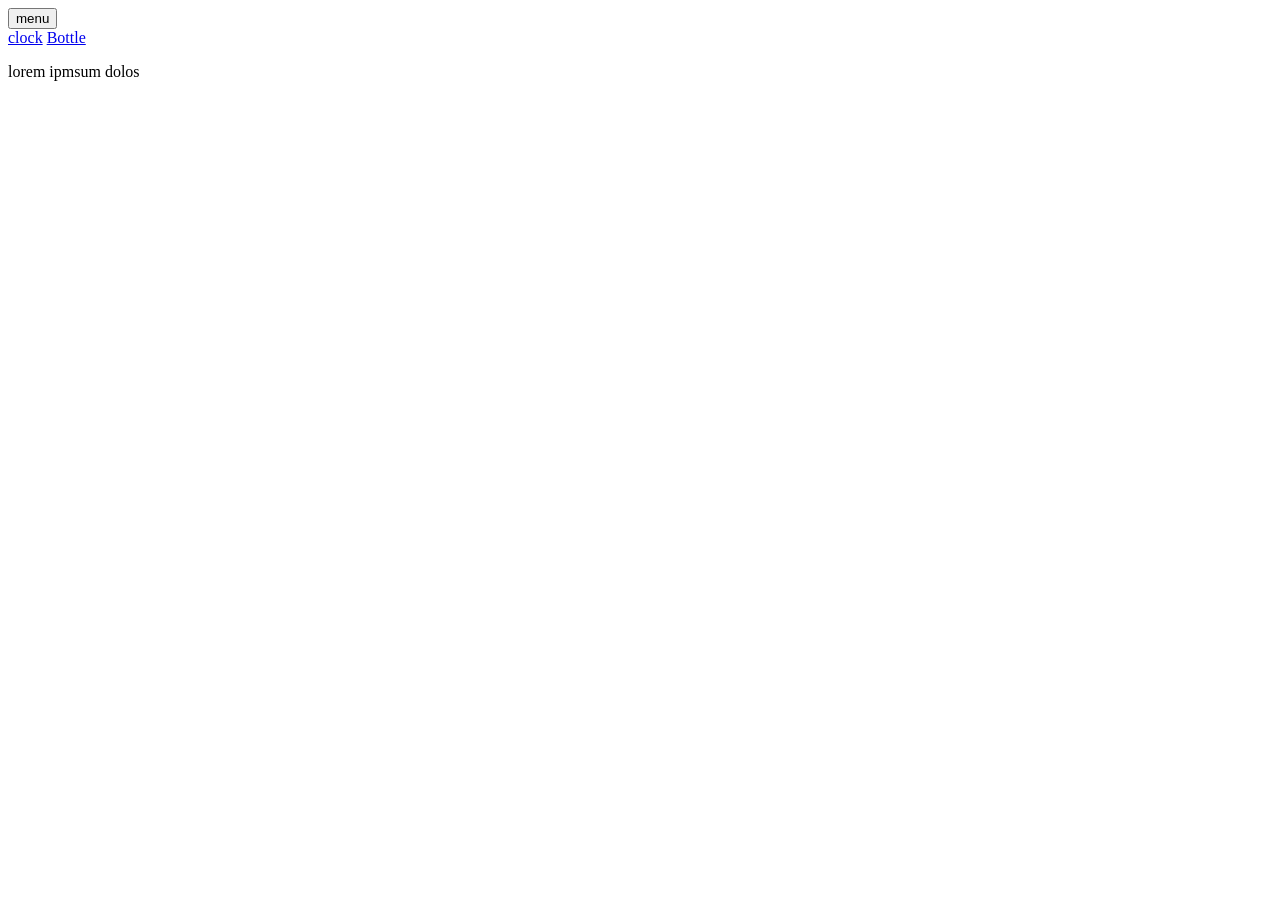
<file: CSS/Drop down menu/index.html>
<html>
  <head>
    <meta charset = "UTF-8">
    <link rel = "stylesheet" href = "drop.css">
  </head>
  <body>
    <div class = "dropdown">
      <button>menu</button>
      <div class = "content">
        <a href ="#">clock</a>
        <a href ="#">Bottle</a>
      </div>
    </div>
    <p>lorem ipmsum dolos</p>
  </body>
</html>
</file>
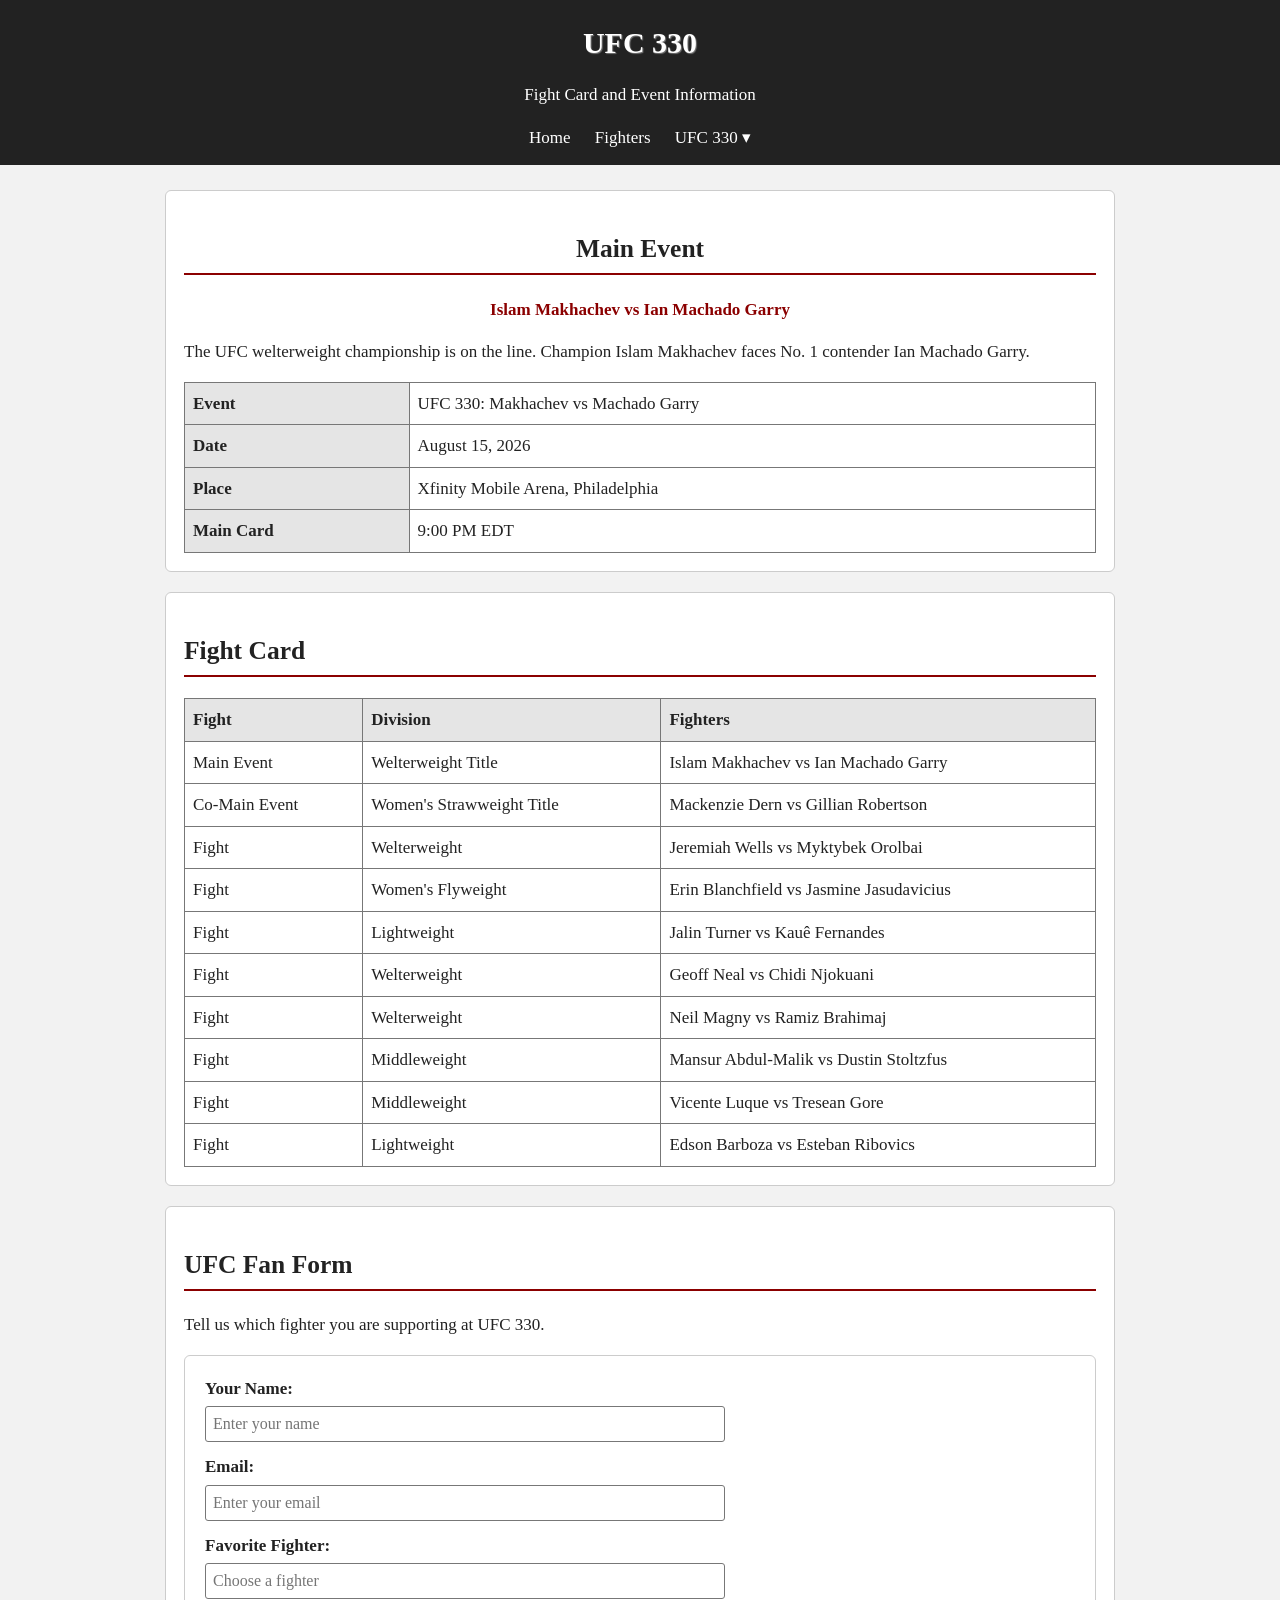
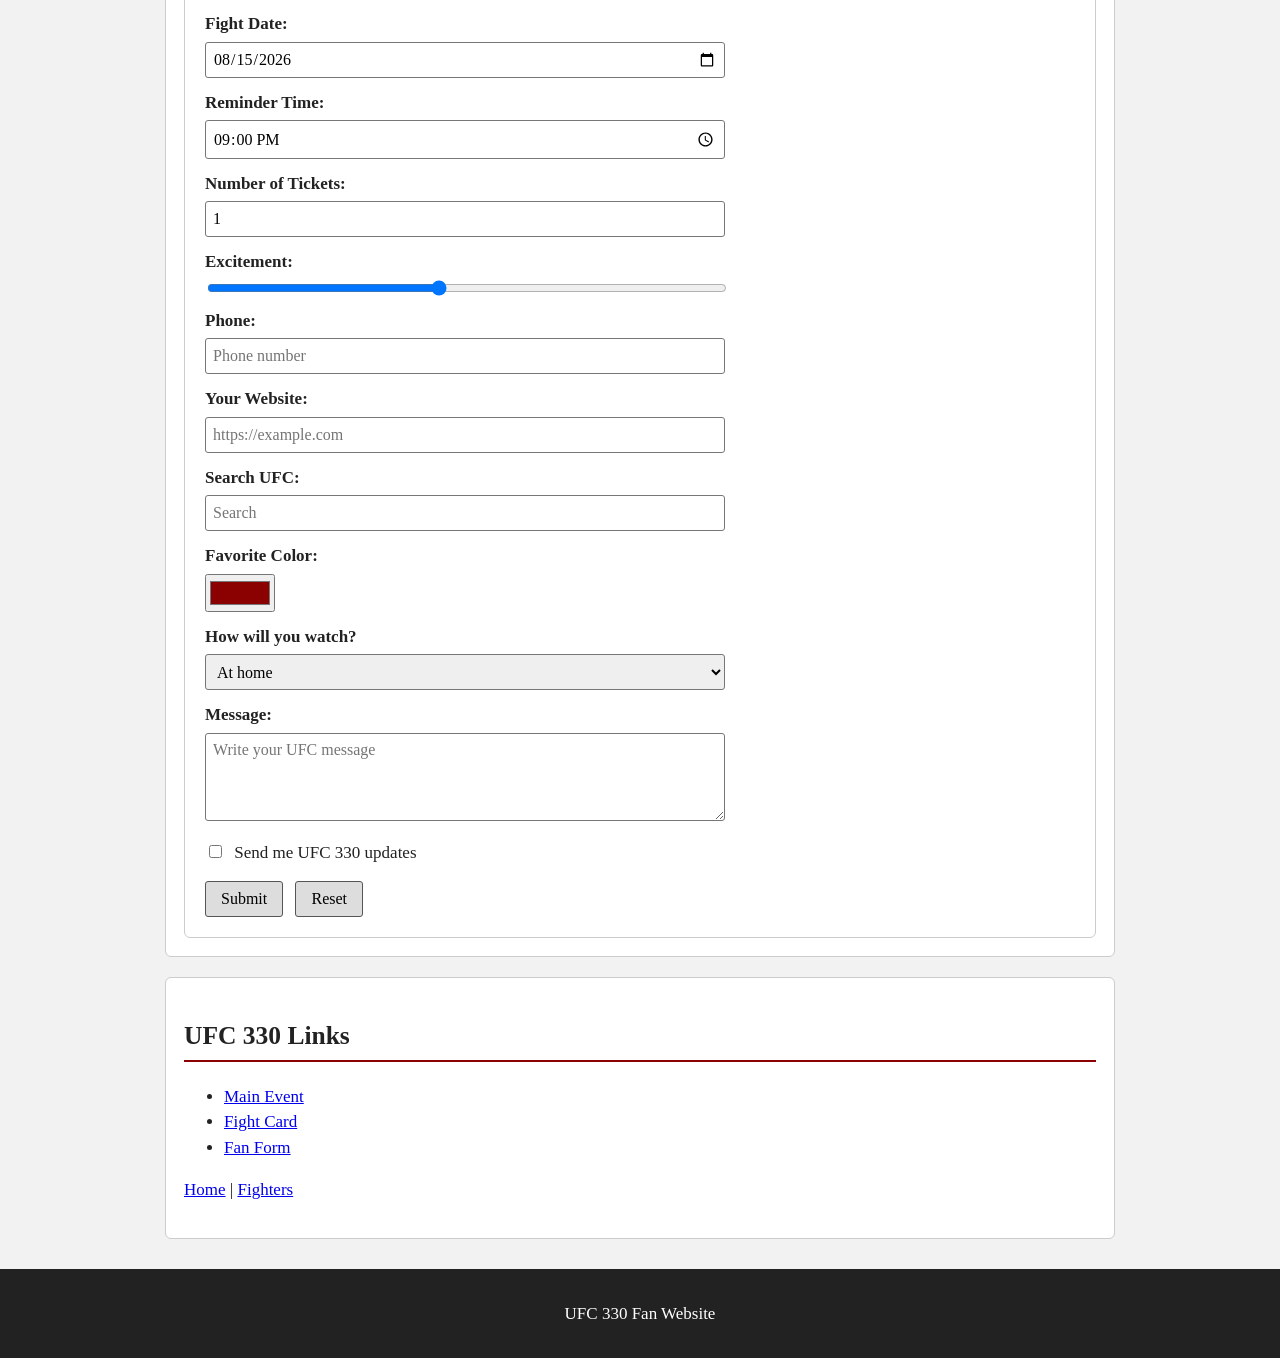
<file: Practice/UFC-330/event.html>
<!DOCTYPE html><html lang="en"><head><meta charset="UTF-8">
<meta name="viewport" content="width=device-width, initial-scale=1.0">
<meta name="description" content="UFC 330: Islam Makhachev vs Ian Machado Garry">
<meta name="keywords" content="UFC 330, Makhachev, Machado Garry, UFC">
<link rel="stylesheet" href="styles.css"><title>UFC 330 - Event</title>
<style>.event-title{text-align:center}.small-heading{font-size:20px}</style></head><body>
<header><h1>UFC 330</h1><p>Fight Card and Event Information</p><nav>
<a href="index.html">Home</a>
<a href="fighters.html">Fighters</a>
<div class="dropdown"><a href="event.html">UFC 330 ▾</a>
<div class="dropdown-content">
<a href="event.html#main-event">Main Event</a>
<a href="event.html#card">Fight Card</a>
<a href="event.html#form">Fan Form</a>
</div></div>
</nav></header>
<main>
<section id="main-event"><h2 class="event-title">Main Event</h2>
<p style="text-align:center;color:#8b0000"><strong>Islam Makhachev vs Ian Machado Garry</strong></p>
<p>The UFC welterweight championship is on the line. Champion Islam Makhachev faces No. 1 contender Ian Machado Garry.</p>
<table><tr><th>Event</th><td>UFC 330: Makhachev vs Machado Garry</td></tr>
<tr><th>Date</th><td>August 15, 2026</td></tr><tr><th>Place</th><td>Xfinity Mobile Arena, Philadelphia</td></tr>
<tr><th>Main Card</th><td>9:00 PM EDT</td></tr></table></section>
<section id="card"><h2>Fight Card</h2>
<table><tr><th>Fight</th><th>Division</th><th>Fighters</th></tr>
<tr><td>Main Event</td><td>Welterweight Title</td><td>Islam Makhachev vs Ian Machado Garry</td></tr>
<tr><td>Co-Main Event</td><td>Women's Strawweight Title</td><td>Mackenzie Dern vs Gillian Robertson</td></tr>
<tr><td>Fight</td><td>Welterweight</td><td>Jeremiah Wells vs Myktybek Orolbai</td></tr>
<tr><td>Fight</td><td>Women's Flyweight</td><td>Erin Blanchfield vs Jasmine Jasudavicius</td></tr>
<tr><td>Fight</td><td>Lightweight</td><td>Jalin Turner vs Kauê Fernandes</td></tr>
<tr><td>Fight</td><td>Welterweight</td><td>Geoff Neal vs Chidi Njokuani</td></tr>
<tr><td>Fight</td><td>Welterweight</td><td>Neil Magny vs Ramiz Brahimaj</td></tr>
<tr><td>Fight</td><td>Middleweight</td><td>Mansur Abdul-Malik vs Dustin Stoltzfus</td></tr>
<tr><td>Fight</td><td>Middleweight</td><td>Vicente Luque vs Tresean Gore</td></tr>
<tr><td>Fight</td><td>Lightweight</td><td>Edson Barboza vs Esteban Ribovics</td></tr></table></section>
<section id="form">
<h2>UFC Fan Form</h2>
<p>Tell us which fighter you are supporting at UFC 330.</p>

<form action="#" method="get" autocomplete="on">

<div class="form-row">
<label for="name">Your Name:</label>
<input type="text" id="name" name="name" placeholder="Enter your name" autocomplete="name" required>
</div>

<div class="form-row">
<label for="email">Email:</label>
<input type="email" id="email" name="email" placeholder="Enter your email" autocomplete="email">
</div>

<div class="form-row">
<label for="fighter">Favorite Fighter:</label>
<input list="fighters" id="fighter" name="fighter" placeholder="Choose a fighter">
<datalist id="fighters">
<option value="Islam Makhachev">
<option value="Ian Machado Garry">
<option value="Mackenzie Dern">
<option value="Gillian Robertson">
</datalist>
</div>

<div class="form-row">
<label for="date">Fight Date:</label>
<input type="date" id="date" name="date" value="2026-08-15">
</div>

<div class="form-row">
<label for="time">Reminder Time:</label>
<input type="time" id="time" name="time" value="21:00">
</div>

<div class="form-row">
<label for="tickets">Number of Tickets:</label>
<input type="number" id="tickets" name="tickets" min="1" max="8" value="1">
</div>

<div class="form-row">
<label for="excited">Excitement:</label>
<input type="range" id="excited" name="excited" min="1" max="10" value="5">
</div>

<div class="form-row">
<label for="phone">Phone:</label>
<input type="tel" id="phone" name="phone" placeholder="Phone number">
</div>

<div class="form-row">
<label for="website">Your Website:</label>
<input type="url" id="website" name="website" placeholder="https://example.com">
</div>

<div class="form-row">
<label for="search">Search UFC:</label>
<input type="search" id="search" name="search" placeholder="Search">
</div>

<div class="form-row">
<label for="color">Favorite Color:</label>
<input type="color" id="color" name="color" value="#8b0000">
</div>

<div class="form-row">
<label for="watch">How will you watch?</label>
<select id="watch" name="watch">
<option>At home</option>
<option>With friends</option>
<option>At a sports bar</option>
</select>
</div>

<div class="form-row">
<label for="message">Message:</label>
<textarea id="message" name="message" rows="4" placeholder="Write your UFC message"></textarea>
</div>

<div class="checkbox-row">
<input type="checkbox" id="updates" name="updates">
<label for="updates">Send me UFC 330 updates</label>
</div>

<div class="form-buttons">
<button type="submit">Submit</button>
<button type="reset">Reset</button>
</div>

</form>
</section>
<section><h2>UFC 330 Links</h2><ul><li><a href="#main-event">Main Event</a></li><li><a href="#card">Fight Card</a></li><li><a href="#form">Fan Form</a></li></ul>
<p><a href="index.html">Home</a> | <a href="fighters.html">Fighters</a></p></section>
</main><footer><p>UFC 330 Fan Website</p></footer></body></html>
</file>
<file: CSS/Drop down menu/drop.css>
.dropdown button{
  background-color : 
}

.dropdown:hover visible {

}
</file>
<file: Practice/UFC-330/styles.css>
*{box-sizing:border-box}
body{margin:0;background:#f2f2f2;color:#222;font-family:"Times New Roman",Times,serif;font-size:17px;line-height:1.5}
header{background:#222;color:white;padding:15px;text-align:center}
header h1{margin:5px;font-size:30px}
nav a{color:white;text-decoration:none;margin:0 10px}
nav a:hover{text-decoration:underline}
.dropdown{display:inline-block;position:relative}
.dropdown-content{display:none;position:absolute;background:white;border:1px solid #777;min-width:150px;text-align:left}
.dropdown-content a{color:#222;display:block;padding:7px;margin:0}
.dropdown:hover .dropdown-content{display:block}
main{width:90%;max-width:950px;margin:25px auto}
section,article,aside{background:white;border:1px solid #ccc;border-radius:6px;padding:18px;margin-bottom:20px}
h2{border-bottom:2px solid #8b0000;padding-bottom:5px}
h1{text-shadow:1px 1px 1px #777}
.hero{text-align:center}
.hero img{width:100%;max-width:430px;border:1px solid #555;border-radius:5px}
.info-box{width:300px;max-width:100%;min-height:70px;padding:10px;border:1px solid #777;margin:15px 0}

/* Simple fighter layout */
.fighter{display:flex;align-items:flex-start;gap:25px;width:100%;padding:18px;margin:15px 0;border:1px solid #999;border-radius:6px;background:#fafafa}
.fighter img{width:210px;height:250px;object-fit:cover;border:1px solid #777;flex-shrink:0}
.fighter-info{flex:1;padding-top:2px}
.fighter-info h3{margin:0 0 14px 0;font-size:24px}
.fighter-info p{margin:8px 0}
.fighter-note{margin-top:18px!important;padding-top:12px;border-top:1px solid #bbb}
.fighter-description{margin:18px 0 5px 0;line-height:1.6}

table{width:100%;border-collapse:collapse}
th,td{border:1px solid #777;padding:8px;text-align:left}
th{background:#e5e5e5}
form{background:white;border:1px solid #ccc;padding:20px;border-radius:6px}
.form-row{margin-bottom:12px}
.form-row label{display:block;margin-bottom:5px;font-weight:bold}
input,select,textarea,button{font-family:"Times New Roman",Times,serif;font-size:16px}
input:not([type="checkbox"]):not([type="range"]):not([type="color"]),select,textarea{width:100%;max-width:520px;min-height:36px;padding:7px;border:1px solid #777;border-radius:3px}
input[type="range"]{width:100%;max-width:520px;display:block}
input[type="color"]{width:70px;height:38px;padding:2px;display:block}
.checkbox-row{margin:12px 0}
.checkbox-row label{margin-left:5px}
.form-buttons{margin-top:15px}
button{padding:8px 15px;background:#ddd;border:1px solid #555;border-radius:3px;margin-right:8px}
footer{background:#222;color:white;text-align:center;padding:15px;margin-top:30px}
footer a{color:white}
@media print{nav,form{display:none}body{background:white}}
@media(max-width:650px){
main{width:96%}
.fighter{display:block;width:100%;margin:15px 0}
.fighter img{width:100%;max-width:280px;height:auto;margin:0 auto 18px auto;display:block}
.fighter-info{padding-top:0}
}
</file>
